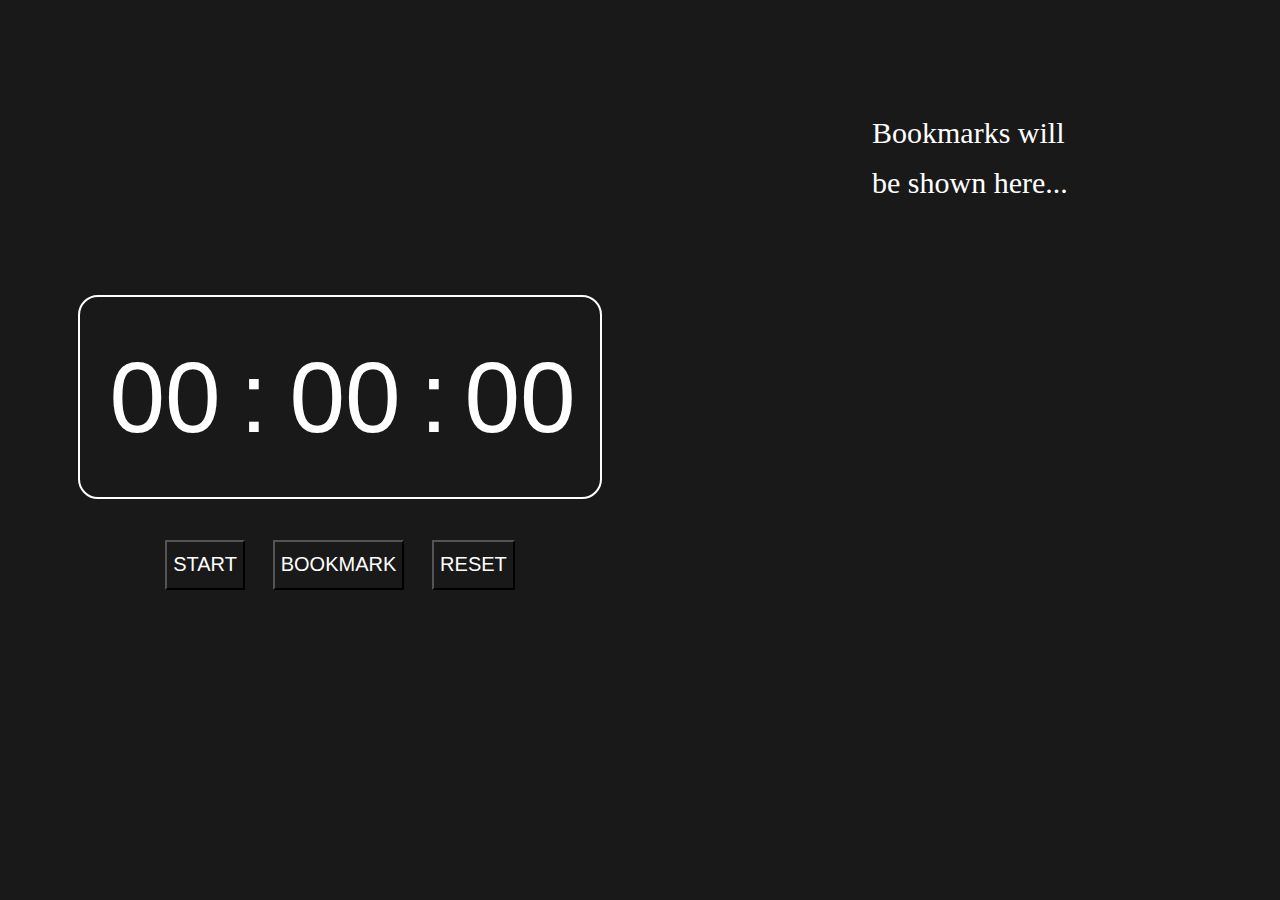
<file: index.html>
<!DOCTYPE html>
<html lang="en">
<head>
  <meta charset="UTF-8">
  <meta name="viewport" content="width=device-width, initial-scale=1.0">
  <title>Stopwatch</title>
  <link rel="stylesheet" href="styles.css">
</head>

<body>

  <div class="container">
    <div class="left">
      <div class="watch">
        <div class="mins">00</div>
        <div>:</div>
        <div class="seconds">00</div>
        <div>:</div>
        <div class="mills">00</div>
      </div>
      
      <div class="buttons">
        <button class="btn" onclick="run();">START</button>
        <button class="bookmark-btn" onclick="bookmark ();">BOOKMARK</button>
        <button class="btn" onclick="reset();">RESET</button>
      </div>
    </div>

    <div class="right">Bookmarks will be shown here...</div>

    <script src="script.js"></script>
  </div>
</body>
</html>
</file>
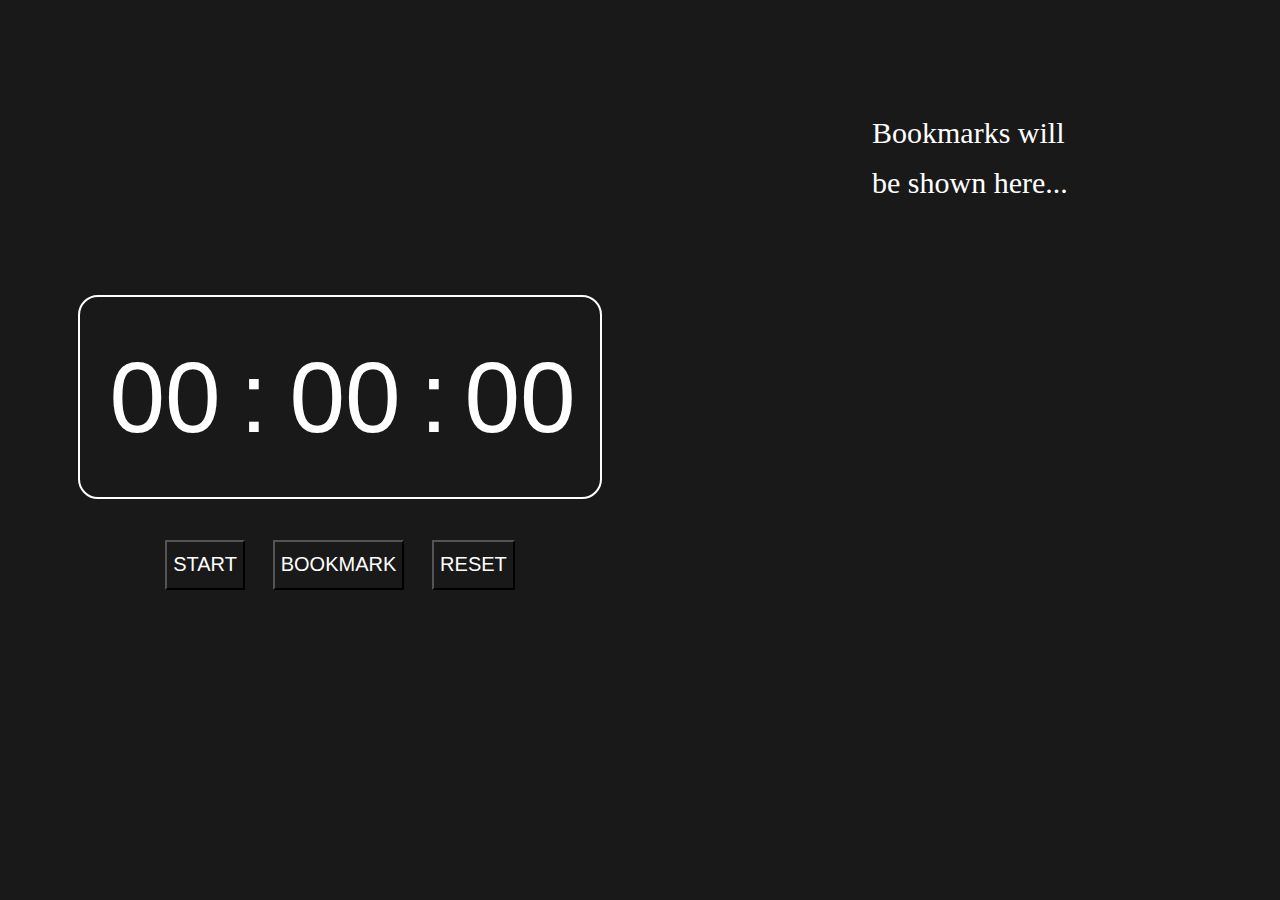
<file: stopwatch.html>
<!DOCTYPE html>
<html lang="en">
<head>
  <meta charset="UTF-8">
  <meta name="viewport" content="width=device-width, initial-scale=1.0">
  <title>Stopwatch</title>
  <link rel="stylesheet" href="styles.css">
</head>

<body>

  <div class="container">
    <div class="left">
      <div class="watch">
        <div class="mins">00</div>
        <div>:</div>
        <div class="seconds">00</div>
        <div>:</div>
        <div class="mills">00</div>
      </div>
      
      <div class="buttons">
        <button class="btn" onclick="run();">START</button>
        <button class="bookmark-btn" onclick="bookmark ();">BOOKMARK</button>
        <button class="btn" onclick="reset();">RESET</button>
      </div>
    </div>

    <div class="right">Bookmarks will be shown here...</div>

    <script src="script.js"></script>
  </div>
</body>
</html>
</file>
<file: styles.css>
body {
  background-color: rgb(25, 25, 25);
  overflow-y: hidden;
}

.container {
  display: flex;
  flex-direction: row;
}

.left {
  background-color: rgb(25, 25, 25);
  color: white;
  height: 97vh;
  font-family: Arial;
  font-size: 100px;
  display: flex;
  flex-direction: column;
  align-items: center;
  justify-content: center;
  margin: auto;
}

.right {
  width: 200px;
  color: white;
  font-size: 30px;
  line-height: 50px;
  margin: 100px 200px;
  height: 450px;
  overflow: hidden;
  overflow-y: auto;
  scrollbar-color: grey rgb(25, 25, 25);
}

.watch {
  display: grid;
  grid-template-columns: 150px 30px 150px 50px 100px;
  padding-left: 10px;
  padding-right: 30px;
  height: 200px;
  align-items: center;
  border: 2px solid white;
  border-radius: 20px;
}

.mins,
.seconds,
.mills {
  display: flex;
  justify-content: center;
}

.buttons {
  border: none;
  margin-top: -20px;
}

.btn,
.bookmark-btn {
  background-color: transparent;
  color: white;
  cursor: pointer;
  height: 50px;
  font-size: 20px;
}
</file>
